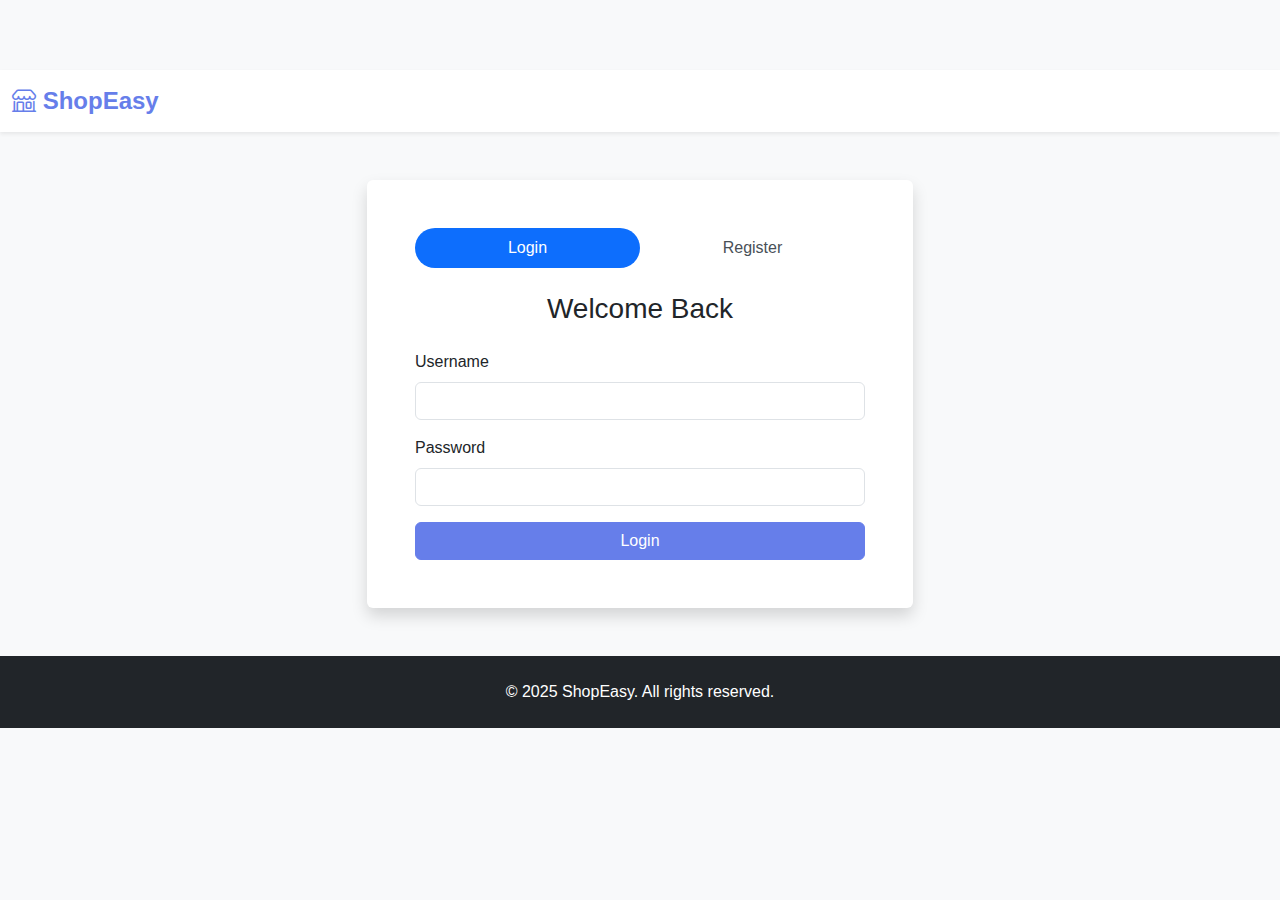
<file: cart.html>
<!DOCTYPE html>
<html lang="en">
<head>
    <meta charset="UTF-8">
    <meta name="viewport" content="width=device-width, initial-scale=1.0">
    <title>Shopping Cart - ShopEasy</title>
    <link href="https://cdn.jsdelivr.net/npm/bootstrap@5.3.0/dist/css/bootstrap.min.css" rel="stylesheet">
    <link rel="stylesheet" href="https://cdn.jsdelivr.net/npm/bootstrap-icons@1.11.0/font/bootstrap-icons.css">
    <link rel="stylesheet" href="style.css">
</head>
<body>
    <nav class="navbar navbar-expand-lg navbar-light bg-white shadow-sm fixed-top">
        <div class="container-fluid">
            <a class="navbar-brand fw-bold text-primary" href="index.html">
                <i class="bi bi-shop"></i> ShopEasy
            </a>
            <button class="navbar-toggler" type="button" data-bs-toggle="collapse" data-bs-target="#navbarNav">
                <span class="navbar-toggler-icon"></span>
            </button>
            <div class="collapse navbar-collapse" id="navbarNav">
                <ul class="navbar-nav ms-auto align-items-center">
                    <li class="nav-item me-3" id="usernameDisplay" style="display:none;">
                        <span class="navbar-text">
                            <i class="bi bi-person-circle"></i> <span id="displayUsername"></span>
                        </span>
                    </li>
                    <li class="nav-item me-3">
                        <a class="nav-link position-relative" href="orders.html">
                            <i class="bi bi-box-seam fs-5"></i> Orders
                            <span class="position-absolute top-0 start-100 translate-middle badge rounded-pill bg-danger" id="ordersCount">0</span>
                        </a>
                    </li>
                    <li class="nav-item me-3">
                        <a class="nav-link position-relative" href="cart.html">
                            <i class="bi bi-cart3 fs-5"></i> Cart
                            <span class="position-absolute top-0 start-100 translate-middle badge rounded-pill bg-danger" id="cartCount">0</span>
                        </a>
                    </li>
                    <li class="nav-item me-3">
                        <a class="nav-link position-relative" href="wishlist.html">
                            <i class="bi bi-heart fs-5"></i> Wishlist
                            <span class="position-absolute top-0 start-100 translate-middle badge rounded-pill bg-danger" id="wishlistCount">0</span>
                        </a>
                    </li>
                    <li class="nav-item" id="authButtons">
                        <a class="btn btn-outline-primary btn-sm" href="login.html">Login / Register</a>
                    </li>
                    <li class="nav-item" id="logoutButton" style="display:none;">
                        <button class="btn btn-outline-danger btn-sm" onclick="logout()">Logout</button>
                    </li>
                </ul>
            </div>
        </div>
    </nav>
    <div class="container my-5">
        <h2 class="mb-4">Shopping Cart</h2>

        <div id="emptyCart" class="text-center py-5" style="display:none;">
            <i class="bi bi-cart-x display-1 text-muted"></i>
            <p class="lead mt-3">Your cart is empty</p>
            <a href="index.html" class="btn btn-primary">Continue Shopping</a>
        </div>
        <div id="cartContent" class="row">
            <div class="col-lg-8">
                <div id="cartItems"></div>
            </div>
            <div class="col-lg-4">
                <div class="card sticky-top" style="top: 100px;">
                    <div class="card-body">
                        <h5 class="card-title">Order Summary</h5>
                        <hr>
                        <div class="d-flex justify-content-between mb-2">
                            <span>Subtotal:</span>
                            <span id="subtotal">₹0</span>
                        </div>
                        <div class="d-flex justify-content-between mb-2">
                            <span>Discount:</span>
                            <span class="text-success" id="discount">-₹0</span>
                        </div>
                        <div class="d-flex justify-content-between mb-2">
                            <span>Delivery:</span>
                            <span id="delivery">₹0</span>
                        </div>
                        <hr>
                        <div class="d-flex justify-content-between mb-3">
                            <strong>Total:</strong>
                            <strong id="total">₹0</strong>
                        </div>
                        <button class="btn btn-primary w-100" onclick="proceedToCheckout()">Proceed to Checkout</button>
                    </div>
                </div>
            </div>
        </div>
    </div>
    <footer class="bg-dark text-white py-4 mt-5">
        <div class="container text-center">
            <p class="mb-0">&copy; 2025 ShopEasy. All rights reserved.</p>
        </div>
    </footer>

    <script src="https://cdn.jsdelivr.net/npm/bootstrap@5.3.0/dist/js/bootstrap.bundle.min.js"></script>
    <script src="script.js"></script>
    <script>
        function displayCart() {
            const cart = getCart();
            const cartItemsDiv = document.getElementById('cartItems');
            const emptyCartDiv = document.getElementById('emptyCart');
            const cartContentDiv = document.getElementById('cartContent');

            if (cart.length === 0) {
                emptyCartDiv.style.display = 'block';
                cartContentDiv.style.display = 'none';
                return;
            }
            emptyCartDiv.style.display = 'none';
            cartContentDiv.style.display = 'flex';

            let subtotal = 0;
            let totalDiscount = 0;
            cartItemsDiv.innerHTML = cart.map(item => {
                const itemTotal = item.price * item.quantity;
                const discountAmount = (item.price * item.discount / 100) * item.quantity;
                subtotal += itemTotal;
                totalDiscount += discountAmount;
                return `
                    <div class="card mb-3">
                        <div class="card-body">
                            <div class="row align-items-center">
                                <div class="col-md-2">
                                    <img src="${item.image}" class="img-fluid rounded" alt="${item.title}">
                                </div>
                                <div class="col-md-4">
                                    <h6 class="mb-1">${item.title}</h6>
                                    <p class="text-muted small mb-0">${item.description}</p>
                                </div>
                                <div class="col-md-2">
                                    <p class="mb-0">₹${item.price}</p>
                                    ${item.discount > 0 ? `<span class="badge bg-success">${item.discount}% OFF</span>` : ''}
                                </div>
                                <div class="col-md-2">
                                    <div class="input-group input-group-sm">
                                        <button class="btn btn-outline-secondary" onclick="updateCartQuantity(${item.id}, ${item.quantity - 1})">-</button>
                                        <input type="text" class="form-control text-center" value="${item.quantity}" readonly>
                                        <button class="btn btn-outline-secondary" onclick="updateCartQuantity(${item.id}, ${item.quantity + 1})">+</button>
                                    </div>
                                </div>
                                <div class="col-md-2 text-end">
                                    <p class="mb-2 fw-bold">₹${(itemTotal - discountAmount).toFixed(2)}</p>
                                    <button class="btn btn-sm btn-danger" onclick="removeFromCart(${item.id})">
                                        <i class="bi bi-trash"></i>
                                    </button>
                                </div>
                            </div>
                        </div>
                    </div>
                `;
            }).join('');
            const delivery = subtotal > 500 ? 0 : 50;
            const total = subtotal - totalDiscount + delivery;
            document.getElementById('subtotal').textContent = `₹${subtotal.toFixed(2)}`;
            document.getElementById('discount').textContent = `-₹${totalDiscount.toFixed(2)}`;
            document.getElementById('delivery').textContent = delivery === 0 ? 'FREE' : `₹${delivery}`;
            document.getElementById('total').textContent = `₹${total.toFixed(2)}`;
        }
        function updateCartQuantity(productId, newQuantity) {
            if (newQuantity < 1) {
                removeFromCart(productId);
                return;
            }
            updateCart(productId, newQuantity);
            displayCart();
        }
        function proceedToCheckout() {
            if (!isLoggedIn()) {
                alert('Please login to proceed to checkout');
                window.location.href = 'login.html';
                return;
            }
            const cart = getCart();
            if (cart.length === 0) {
                alert('Your cart is empty');
                return;
            }
            window.location.href = 'payments.html';
        }
        document.addEventListener('DOMContentLoaded', function() {
            if (!isLoggedIn()) {
                alert('Please login to view your cart');
                window.location.href = 'login.html';
                return;
            }
            displayCart();
        });
    </script>
</body>
</html>
</file>
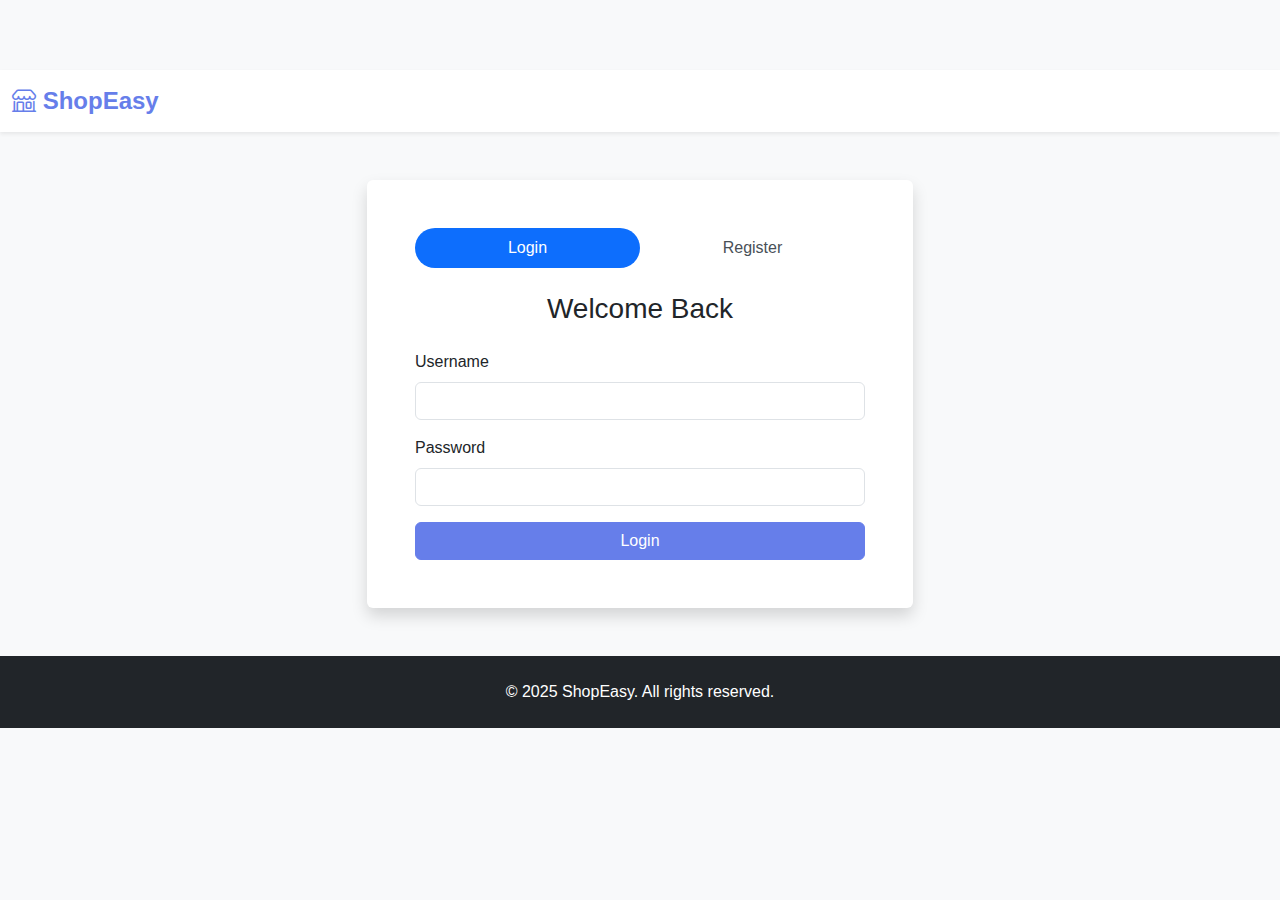
<file: login.html>
<!DOCTYPE html>
<html lang="en">
<head>
    <meta charset="UTF-8">
    <meta name="viewport" content="width=device-width, initial-scale=1.0">
    <title>Login / Register - ShopEasy</title>
    <link href="https://cdn.jsdelivr.net/npm/bootstrap@5.3.0/dist/css/bootstrap.min.css" rel="stylesheet">
    <link rel="stylesheet" href="https://cdn.jsdelivr.net/npm/bootstrap-icons@1.11.0/font/bootstrap-icons.css">
    <link rel="stylesheet" href="style.css">
</head>
<body>
    <nav class="navbar navbar-expand-lg navbar-light bg-white shadow-sm">
        <div class="container-fluid">
            <a class="navbar-brand fw-bold text-primary" href="index.html">
                <i class="bi bi-shop"></i> ShopEasy
            </a>
        </div>
    </nav>
    <div class="container my-5">
        <div class="row justify-content-center">
            <div class="col-md-6">
                <div class="card shadow">
                    <div class="card-body p-5">
                        <ul class="nav nav-pills nav-justified mb-4" id="authTabs">
                            <li class="nav-item">
                                <button class="nav-link active" id="loginTab" data-bs-toggle="pill" data-bs-target="#login">Login</button>
                            </li>
                            <li class="nav-item">
                                <button class="nav-link" id="registerTab" data-bs-toggle="pill" data-bs-target="#register">Register</button>
                            </li>
                        </ul>
                        <div class="tab-content">
                            <div class="tab-pane fade show active" id="login">
                                <h3 class="text-center mb-4">Welcome Back</h3>
                                <form id="loginForm">
                                    <div class="mb-3">
                                        <label class="form-label">Username</label>
                                        <input type="text" class="form-control" id="loginUsername" required>
                                    </div>
                                    <div class="mb-3">
                                        <label class="form-label">Password</label>
                                        <input type="password" class="form-control" id="loginPassword" required>
                                    </div>
                                    <button type="submit" class="btn btn-primary w-100">Login</button>
                                </form>
                            </div>
                            <div class="tab-pane fade" id="register">
                                <h3 class="text-center mb-4">Create Account</h3>
                                <form id="registerForm">
                                    <div class="mb-3">
                                        <label class="form-label">Username</label>
                                        <input type="text" class="form-control" id="registerUsername" required>
                                    </div>
                                    <div class="mb-3">
                                        <label class="form-label">Email</label>
                                        <input type="email" class="form-control" id="registerEmail" required>
                                    </div>
                                    <div class="mb-3">
                                        <label class="form-label">Password</label>
                                        <input type="password" class="form-control" id="registerPassword" required>
                                    </div>
                                    <div class="mb-3">
                                        <label class="form-label">Confirm Password</label>
                                        <input type="password" class="form-control" id="confirmPassword" required>
                                    </div>
                                    <button type="submit" class="btn btn-primary w-100">Register</button>
                                </form>
                            </div>
                        </div>
                    </div>
                </div>
            </div>
        </div>
    </div>
    <footer class="bg-dark text-white py-4 mt-5">
        <div class="container text-center">
            <p class="mb-0">&copy; 2025 ShopEasy. All rights reserved.</p>
        </div>
    </footer>
    <script src="https://cdn.jsdelivr.net/npm/bootstrap@5.3.0/dist/js/bootstrap.bundle.min.js"></script>
    <script src="script.js"></script>
    <script>
        document.getElementById('loginForm').addEventListener('submit', function(e) {
            e.preventDefault();

            const username = document.getElementById('loginUsername').value;
            const password = document.getElementById('loginPassword').value;

            if (login(username, password)) {
                alert('Login successful!');
                window.location.href = 'index.html';
            } else {
                alert('Invalid username or password');
            }
        });
        document.getElementById('registerForm').addEventListener('submit', function(e) {
            e.preventDefault();

            const username = document.getElementById('registerUsername').value;
            const email = document.getElementById('registerEmail').value;
            const password = document.getElementById('registerPassword').value;
            const confirmPassword = document.getElementById('confirmPassword').value;
            if (password !== confirmPassword) {
                alert('Passwords do not match');
                return;
            }
            if (password.length < 6) {
                alert('Password must be at least 6 characters long');
                return;
            }
            if (register(username, email, password)) {
                alert('Registration successful! Please login.');
                document.getElementById('loginTab').click();
                document.getElementById('registerForm').reset();
            } else {
                alert('Username already exists');
            }
        });
        document.addEventListener('DOMContentLoaded', function() {
            if (isLoggedIn()) {
                window.location.href = 'index.html';
            }
        });
    </script>
</body>
</html>
</file>
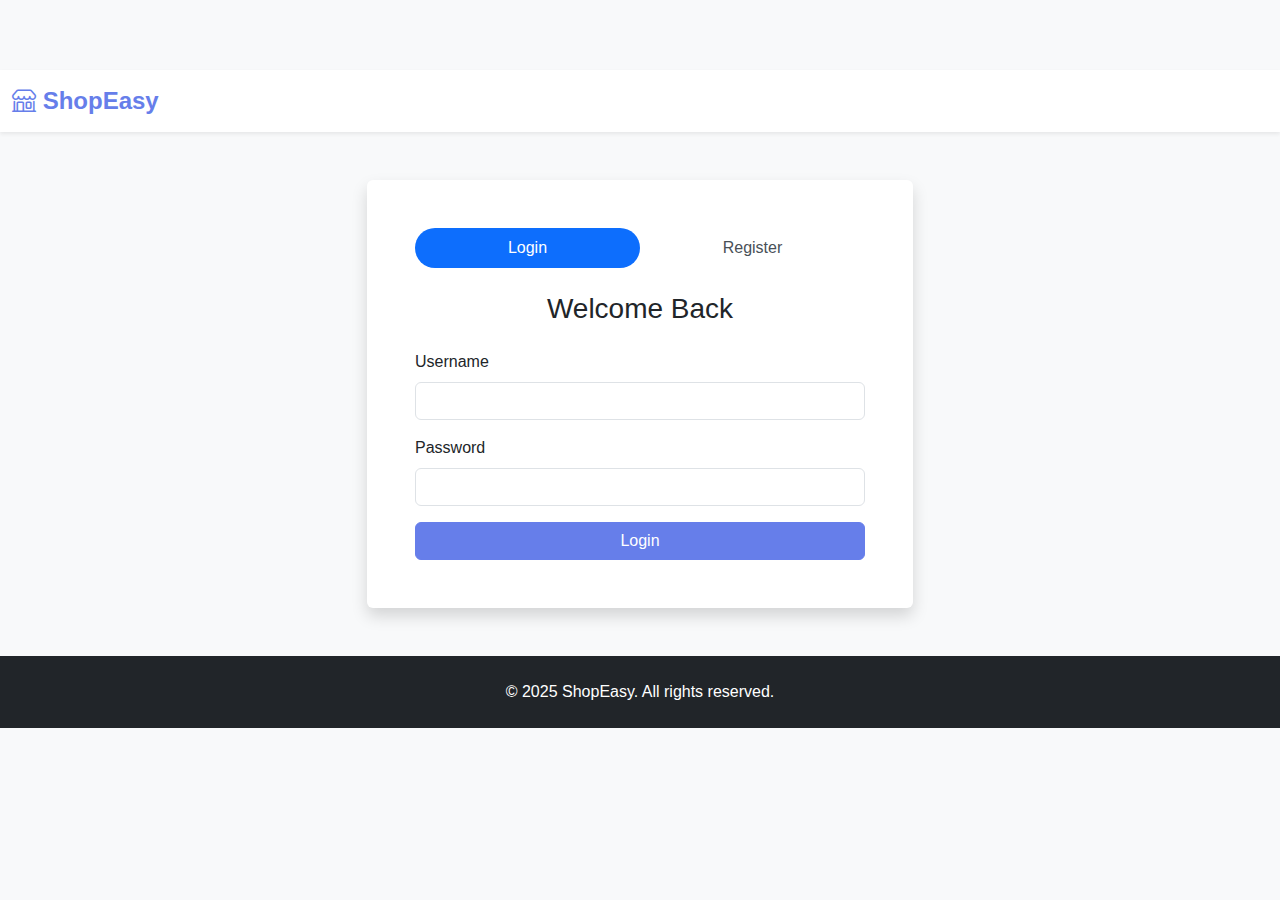
<file: orders.html>
<!DOCTYPE html>
<html lang="en">
<head>
    <meta charset="UTF-8">
    <meta name="viewport" content="width=device-width, initial-scale=1.0">
    <title>My Orders - ShopEasy</title>
    <link href="https://cdn.jsdelivr.net/npm/bootstrap@5.3.0/dist/css/bootstrap.min.css" rel="stylesheet">
    <link rel="stylesheet" href="https://cdn.jsdelivr.net/npm/bootstrap-icons@1.11.0/font/bootstrap-icons.css">
    <link rel="stylesheet" href="style.css">
</head>
<body>
    <nav class="navbar navbar-expand-lg navbar-light bg-white shadow-sm fixed-top">
        <div class="container-fluid">
            <a class="navbar-brand fw-bold text-primary" href="index.html">
                <i class="bi bi-shop"></i> ShopEasy
            </a>
            <button class="navbar-toggler" type="button" data-bs-toggle="collapse" data-bs-target="#navbarNav">
                <span class="navbar-toggler-icon"></span>
            </button>
            <div class="collapse navbar-collapse" id="navbarNav">
                <ul class="navbar-nav ms-auto align-items-center">
                    <li class="nav-item me-3" id="usernameDisplay" style="display:none;">
                        <span class="navbar-text">
                            <i class="bi bi-person-circle"></i> <span id="displayUsername"></span>
                        </span>
                    </li>
                    <li class="nav-item me-3">
                        <a class="nav-link position-relative" href="orders.html">
                            <i class="bi bi-box-seam fs-5"></i> Orders
                            <span class="position-absolute top-0 start-100 translate-middle badge rounded-pill bg-danger" id="ordersCount">0</span>
                        </a>
                    </li>
                    <li class="nav-item me-3">
                        <a class="nav-link position-relative" href="cart.html">
                            <i class="bi bi-cart3 fs-5"></i> Cart
                            <span class="position-absolute top-0 start-100 translate-middle badge rounded-pill bg-danger" id="cartCount">0</span>
                        </a>
                    </li>
                    <li class="nav-item me-3">
                        <a class="nav-link position-relative" href="wishlist.html">
                            <i class="bi bi-heart fs-5"></i> Wishlist
                            <span class="position-absolute top-0 start-100 translate-middle badge rounded-pill bg-danger" id="wishlistCount">0</span>
                        </a>
                    </li>
                    <li class="nav-item" id="authButtons">
                        <a class="btn btn-outline-primary btn-sm" href="login.html">Login / Register</a>
                    </li>
                    <li class="nav-item" id="logoutButton" style="display:none;">
                        <button class="btn btn-outline-danger btn-sm" onclick="logout()">Logout</button>
                    </li>
                </ul>
            </div>
        </div>
    </nav>
    <div class="container my-5">
        <h2 class="mb-4">My Orders</h2>
        <div id="emptyOrders" class="text-center py-5" style="display:none;">
            <i class="bi bi-box-seam display-1 text-muted"></i>
            <p class="lead mt-3">No orders yet</p>
            <a href="index.html" class="btn btn-primary">Start Shopping</a>
        </div>
        <div id="ordersContainer"></div>
    </div>
    <div class="modal fade" id="trackingModal" tabindex="-1">
        <div class="modal-dialog modal-lg">
            <div class="modal-content">
                <div class="modal-header">
                    <h5 class="modal-title">Order Tracking</h5>
                    <button type="button" class="btn-close" data-bs-dismiss="modal"></button>
                </div>
                <div class="modal-body">
                    <div id="trackingDetails"></div>
                </div>
            </div>
        </div>
    </div>
    <footer class="bg-dark text-white py-4 mt-5">
        <div class="container text-center">
            <p class="mb-0">&copy; 2025 ShopEasy. All rights reserved.</p>
        </div>
    </footer>
    <script src="https://cdn.jsdelivr.net/npm/bootstrap@5.3.0/dist/js/bootstrap.bundle.min.js"></script>
    <script src="script.js"></script>
    <script>
        function displayOrders() {
            const orders = getOrders();
            const ordersContainer = document.getElementById('ordersContainer');
            const emptyOrdersDiv = document.getElementById('emptyOrders');
            if (orders.length === 0) {
                emptyOrdersDiv.style.display = 'block';
                ordersContainer.style.display = 'none';
                return;
            }
            emptyOrdersDiv.style.display = 'none';
            ordersContainer.style.display = 'block';
            ordersContainer.innerHTML = orders.map(order => `
                <div class="card mb-4">
                    <div class="card-header bg-light">
                        <div class="row align-items-center">
                            <div class="col-md-3">
                                <small class="text-muted">Order ID</small>
                                <p class="mb-0 fw-bold">${order.orderId}</p>
                            </div>
                            <div class="col-md-3">
                                <small class="text-muted">Order Date</small>
                                <p class="mb-0">${new Date(order.orderDate).toLocaleDateString()}</p>
                            </div>
                            <div class="col-md-3">
                                <small class="text-muted">Total Amount</small>
                                <p class="mb-0 fw-bold">₹${order.total.toFixed(2)}</p>
                            </div>
                            <div class="col-md-3">
                                <span class="badge ${getStatusBadgeClass(order.status)}">${order.status}</span>
                            </div>
                        </div>
                    </div>
                    <div class="card-body">
                        ${order.items.map(item => `
                            <div class="row mb-3 align-items-center">
                                <div class="col-md-2">
                                    <img src="${item.image}" class="img-fluid rounded" alt="${item.title}">
                                </div>
                                <div class="col-md-6">
                                    <h6 class="mb-1">${item.title}</h6>
                                    <p class="text-muted small mb-0">Qty: ${item.quantity}</p>
                                </div>
                                <div class="col-md-2">
                                    <p class="mb-0">₹${item.price}</p>
                                </div>
                                <div class="col-md-2">
                                    <button class="btn btn-sm btn-outline-primary" onclick="viewReviews(${item.id})">
                                        <i class="bi bi-star"></i> Review
                                    </button>
                                </div>
                            </div>
                        `).join('')}
                        <hr>
                        <div class="row">
                            <div class="col-md-6">
                                <h6>Delivery Address</h6>
                                <p class="mb-0">${order.address.name}</p>
                                <p class="mb-0">${order.address.street}</p>
                                <p class="mb-0">${order.address.city}, ${order.address.state} ${order.address.pincode}</p>
                                <p class="mb-0">Phone: ${order.address.phone}</p>
                            </div>
                            <div class="col-md-6 text-end">
                                <p class="mb-1"><strong>Expected Delivery:</strong> ${new Date(order.expectedDelivery).toLocaleDateString()}</p>
                                <button class="btn btn-primary btn-sm" onclick="trackOrder('${order.orderId}')">
                                    <i class="bi bi-truck"></i> Track Order
                                </button>
                            </div>
                        </div>
                    </div>
                </div>
            `).join('');
        }
        function getStatusBadgeClass(status) {
            switch(status) {
                case 'Delivered': return 'bg-success';
                case 'Shipped': return 'bg-info';
                case 'Processing': return 'bg-warning';
                default: return 'bg-secondary';
            }
        }
        function trackOrder(orderId) {
            const orders = getOrders();
            const order = orders.find(o => o.orderId === orderId);
            if (!order) return;
            const trackingSteps = [
                { status: 'Order Placed', date: order.orderDate, completed: true },
                { status: 'Order Confirmed', date: new Date(new Date(order.orderDate).getTime() + 3600000).toISOString(), completed: order.status !== 'Processing' },
                { status: 'Shipped', date: new Date(new Date(order.orderDate).getTime() + 86400000).toISOString(), completed: order.status === 'Shipped' || order.status === 'Delivered' },
                { status: 'Out for Delivery', date: new Date(new Date(order.orderDate).getTime() + 172800000).toISOString(), completed: order.status === 'Delivered' },
                { status: 'Delivered', date: order.expectedDelivery, completed: order.status === 'Delivered' }
            ];
            const trackingHTML = `
                <div class="order-tracking">
                    ${trackingSteps.map((step, index) => `
                        <div class="tracking-step ${step.completed ? 'completed' : ''}">
                            <div class="tracking-icon">
                                <i class="bi ${step.completed ? 'bi-check-circle-fill' : 'bi-circle'}"></i>
                            </div>
                            <div class="tracking-content">
                                <h6>${step.status}</h6>
                                <p class="text-muted small">${new Date(step.date).toLocaleString()}</p>
                            </div>
                        </div>
                        ${index < trackingSteps.length - 1 ? '<div class="tracking-line"></div>' : ''}
                    `).join('')}
                </div>
            `;

            document.getElementById('trackingDetails').innerHTML = trackingHTML;
            const modal = new bootstrap.Modal(document.getElementById('trackingModal'));
            modal.show();
        }
        function viewReviews(productId) {
            window.location.href = `review_rating.html?productId=${productId}`;
        }
        document.addEventListener('DOMContentLoaded', function() {
            if (!isLoggedIn()) {
                alert('Please login to view your orders');
                window.location.href = 'login.html';
                return;
            }
            displayOrders();
        });
    </script>
</body>
</html>
</file>
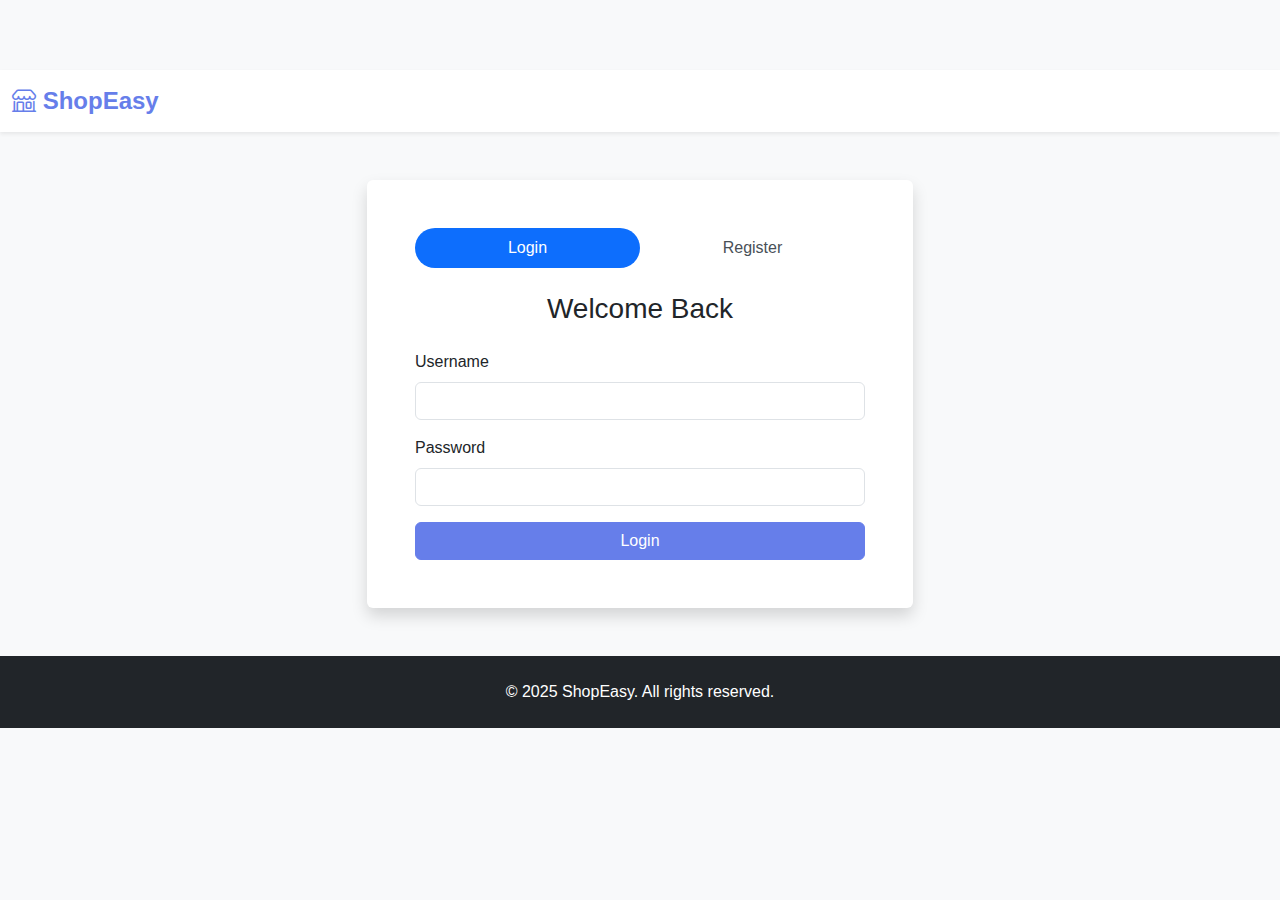
<file: payments.html>
<!DOCTYPE html>
<html lang="en">
<head>
    <meta charset="UTF-8">
    <meta name="viewport" content="width=device-width, initial-scale=1.0">
    <title>Checkout - ShopEasy</title>
    <link href="https://cdn.jsdelivr.net/npm/bootstrap@5.3.0/dist/css/bootstrap.min.css" rel="stylesheet">
    <link rel="stylesheet" href="https://cdn.jsdelivr.net/npm/bootstrap-icons@1.11.0/font/bootstrap-icons.css">
    <link rel="stylesheet" href="style.css">
</head>
<body>
    <nav class="navbar navbar-expand-lg navbar-light bg-white shadow-sm fixed-top">
        <div class="container-fluid">
            <a class="navbar-brand fw-bold text-primary" href="index.html">
                <i class="bi bi-shop"></i> ShopEasy
            </a>
            <button class="navbar-toggler" type="button" data-bs-toggle="collapse" data-bs-target="#navbarNav">
                <span class="navbar-toggler-icon"></span>
            </button>
            <div class="collapse navbar-collapse" id="navbarNav">
                <ul class="navbar-nav ms-auto align-items-center">
                    <li class="nav-item me-3" id="usernameDisplay" style="display:none;">
                        <span class="navbar-text">
                            <i class="bi bi-person-circle"></i> <span id="displayUsername"></span>
                        </span>
                    </li>
                </ul>
            </div>
        </div>
    </nav>
    <div class="container my-5">
        <h2 class="mb-4">Checkout</h2>

        <div class="row">
            <div class="col-lg-8">
                <div class="card mb-4">
                    <div class="card-header bg-light d-flex justify-content-between align-items-center">
                        <h5 class="mb-0">Delivery Address</h5>
                        <button class="btn btn-sm btn-primary" onclick="showAddressForm()">
                            <i class="bi bi-plus-circle"></i> Add New Address
                        </button>
                    </div>
                    <div class="card-body">
                        <div id="addressesList"></div>

                        <div id="addressForm" style="display:none;" class="border-top pt-3 mt-3">
                            <h6>Add/Edit Address</h6>
                            <form id="newAddressForm">
                                <input type="hidden" id="addressId">
                                <div class="row">
                                    <div class="col-md-6 mb-3">
                                        <label class="form-label">Full Name</label>
                                        <input type="text" class="form-control" id="addressName" required>
                                    </div>
                                    <div class="col-md-6 mb-3">
                                        <label class="form-label">Phone Number</label>
                                        <input type="tel" class="form-control" id="addressPhone" required>
                                    </div>
                                    <div class="col-12 mb-3">
                                        <label class="form-label">Street Address</label>
                                        <input type="text" class="form-control" id="addressStreet" required>
                                    </div>
                                    <div class="col-md-4 mb-3">
                                        <label class="form-label">City</label>
                                        <input type="text" class="form-control" id="addressCity" required>
                                    </div>
                                    <div class="col-md-4 mb-3">
                                        <label class="form-label">State</label>
                                        <input type="text" class="form-control" id="addressState" required>
                                    </div>
                                    <div class="col-md-4 mb-3">
                                        <label class="form-label">Pincode</label>
                                        <input type="text" class="form-control" id="addressPincode" required>
                                    </div>
                                </div>
                                <button type="submit" class="btn btn-primary">Save Address</button>
                                <button type="button" class="btn btn-secondary" onclick="hideAddressForm()">Cancel</button>
                            </form>
                        </div>
                    </div>
                </div>
                <div class="card">
                    <div class="card-header bg-light">
                        <h5 class="mb-0">Payment Method</h5>
                    </div>
                    <div class="card-body">
                        <div class="form-check mb-3">
                            <input class="form-check-input" type="radio" name="paymentMethod" id="cardPayment" value="card" checked>
                            <label class="form-check-label" for="cardPayment">
                                <i class="bi bi-credit-card"></i> Credit/Debit Card
                            </label>
                        </div>
                        <div id="cardDetails" class="ms-4 mb-3">
                            <div class="row">
                                <div class="col-md-12 mb-3">
                                    <label class="form-label">Card Number</label>
                                    <input type="text" class="form-control" id="cardNumber" placeholder="1234 5678 9012 3456" maxlength="19">
                                </div>
                                <div class="col-md-6 mb-3">
                                    <label class="form-label">Expiry Date</label>
                                    <input type="text" class="form-control" id="expiryDate" placeholder="MM/YY" maxlength="5">
                                </div>
                                <div class="col-md-6 mb-3">
                                    <label class="form-label">CVV</label>
                                    <input type="text" class="form-control" id="cvv" placeholder="123" maxlength="3">
                                </div>
                                <div class="col-md-12 mb-3">
                                    <label class="form-label">Cardholder Name</label>
                                    <input type="text" class="form-control" id="cardholderName">
                                </div>
                            </div>
                        </div>
                        <div class="form-check mb-3">
                            <input class="form-check-input" type="radio" name="paymentMethod" id="paypalPayment" value="paypal">
                            <label class="form-check-label" for="paypalPayment">
                                <i class="bi bi-paypal"></i> PayPal
                            </label>
                        </div>
                        <div id="paypalDetails" style="display:none;" class="ms-4 mb-3">
                            <div class="alert alert-info">
                                <i class="bi bi-info-circle"></i> You will be redirected to PayPal to complete your payment.
                            </div>
                        </div>
                    </div>
                </div>
            </div>
            <div class="col-lg-4">
                <div class="card sticky-top" style="top: 100px;">
                    <div class="card-body">
                        <h5 class="card-title">Order Summary</h5>
                        <hr>
                        <div id="orderItems" class="mb-3"></div>
                        <hr>
                        <div class="d-flex justify-content-between mb-2">
                            <span>Subtotal:</span>
                            <span id="summarySubtotal">₹0</span>
                        </div>
                        <div class="d-flex justify-content-between mb-2">
                            <span>Discount:</span>
                            <span class="text-success" id="summaryDiscount">-₹0</span>
                        </div>
                        <div class="d-flex justify-content-between mb-2">
                            <span>Delivery:</span>
                            <span id="summaryDelivery">₹0</span>
                        </div>
                        <hr>
                        <div class="d-flex justify-content-between mb-3">
                            <strong>Total:</strong>
                            <strong id="summaryTotal">₹0</strong>
                        </div>
                        <div class="alert alert-success small">
                            <i class="bi bi-truck"></i> Expected Delivery: <strong id="expectedDeliveryDate"></strong>
                        </div>
                        <button class="btn btn-primary w-100" onclick="placeOrder()">Place Order</button>
                    </div>
                </div>
            </div>
        </div>
    </div>
    <div class="modal fade" id="successModal" tabindex="-1">
        <div class="modal-dialog modal-dialog-centered">
            <div class="modal-content">
                <div class="modal-body text-center py-5">
                    <i class="bi bi-check-circle-fill text-success" style="font-size: 4rem;"></i>
                    <h4 class="mt-3">Order Placed Successfully!</h4>
                    <p class="text-muted">Your Order ID: <strong id="displayOrderId"></strong></p>
                    <p class="text-muted">Expected Delivery: <strong id="displayDeliveryDate"></strong></p>
                    <button class="btn btn-primary" onclick="goToOrders()">View Orders</button>
                    <button class="btn btn-outline-primary" onclick="goToHome()">Continue Shopping</button>
                </div>
            </div>
        </div>
    </div>
    <footer class="bg-dark text-white py-4 mt-5">
        <div class="container text-center">
            <p class="mb-0">&copy; 2025 ShopEasy. All rights reserved.</p>
        </div>
    </footer>
    <script src="https://cdn.jsdelivr.net/npm/bootstrap@5.3.0/dist/js/bootstrap.bundle.min.js"></script>
    <script src="script.js"></script>
    <script>
        let selectedAddressId = null;
        function displayAddresses() {
            const addresses = getAddresses();
            const addressesList = document.getElementById('addressesList');

            if (addresses.length === 0) {
                addressesList.innerHTML = '<p class="text-muted">No saved addresses. Please add a new address.</p>';
                return;
            }
            addressesList.innerHTML = addresses.map(addr => `
                <div class="form-check border rounded p-3 mb-2">
                    <input class="form-check-input" type="radio" name="selectedAddress" id="addr${addr.id}" value="${addr.id}" ${selectedAddressId === addr.id ? 'checked' : ''} onchange="selectAddress(${addr.id})">
                    <label class="form-check-label w-100" for="addr${addr.id}">
                        <strong>${addr.name}</strong> - ${addr.phone}<br>
                        ${addr.street}, ${addr.city}, ${addr.state} ${addr.pincode}
                        <div class="mt-2">
                            <button class="btn btn-sm btn-outline-primary" onclick="editAddress(${addr.id})">Edit</button>
                            <button class="btn btn-sm btn-outline-danger" onclick="deleteAddress(${addr.id})">Delete</button>
                        </div>
                    </label>
                </div>
            `).join('');

            if (!selectedAddressId && addresses.length > 0) {
                selectedAddressId = addresses[0].id;
            }
        }
        function selectAddress(addressId) {
            selectedAddressId = addressId;
        }
        function showAddressForm() {
            document.getElementById('addressForm').style.display = 'block';
            document.getElementById('newAddressForm').reset();
            document.getElementById('addressId').value = '';
        }
        function hideAddressForm() {
            document.getElementById('addressForm').style.display = 'none';
            document.getElementById('newAddressForm').reset();
        }
        function editAddress(addressId) {
            const addresses = getAddresses();
            const address = addresses.find(a => a.id === addressId);
            if (!address) return;
            document.getElementById('addressId').value = address.id;
            document.getElementById('addressName').value = address.name;
            document.getElementById('addressPhone').value = address.phone;
            document.getElementById('addressStreet').value = address.street;
            document.getElementById('addressCity').value = address.city;
            document.getElementById('addressState').value = address.state;
            document.getElementById('addressPincode').value = address.pincode;
            showAddressForm();
        }
        function deleteAddress(addressId) {
            if (confirm('Are you sure you want to delete this address?')) {
                removeAddress(addressId);
                displayAddresses();
            }
        }
        document.getElementById('newAddressForm').addEventListener('submit', function(e) {
            e.preventDefault();
            const addressData = {
                id: document.getElementById('addressId').value || Date.now(),
                name: document.getElementById('addressName').value,
                phone: document.getElementById('addressPhone').value,
                street: document.getElementById('addressStreet').value,
                city: document.getElementById('addressCity').value,
                state: document.getElementById('addressState').value,
                pincode: document.getElementById('addressPincode').value
            };
            saveAddress(addressData);
            hideAddressForm();
            displayAddresses();
        });
        function displayOrderSummary() {
            const cart = getCart();
            const orderItems = document.getElementById('orderItems');
            let subtotal = 0;
            let totalDiscount = 0;
            orderItems.innerHTML = cart.map(item => {
                const itemTotal = item.price * item.quantity;
                const discountAmount = (item.price * item.discount / 100) * item.quantity;
                subtotal += itemTotal;
                totalDiscount += discountAmount;
                return `
                    <div class="d-flex justify-content-between mb-2 small">
                        <span>${item.title} x ${item.quantity}</span>
                        <span>₹${(itemTotal - discountAmount).toFixed(2)}</span>
                    </div>
                `;
            }).join('');
            const delivery = subtotal > 500 ? 0 : 50;
            const total = subtotal - totalDiscount + delivery;
            document.getElementById('summarySubtotal').textContent = `₹${subtotal.toFixed(2)}`;
            document.getElementById('summaryDiscount').textContent = `-₹${totalDiscount.toFixed(2)}`;
            document.getElementById('summaryDelivery').textContent = delivery === 0 ? 'FREE' : `₹${delivery}`;
            document.getElementById('summaryTotal').textContent = `₹${total.toFixed(2)}`;
            const expectedDate = new Date();
            expectedDate.setDate(expectedDate.getDate() + 3);
            document.getElementById('expectedDeliveryDate').textContent = expectedDate.toLocaleDateString();
        }
        document.querySelectorAll('input[name="paymentMethod"]').forEach(radio => {
            radio.addEventListener('change', function() {
                document.getElementById('cardDetails').style.display = this.value === 'card' ? 'block' : 'none';
                document.getElementById('paypalDetails').style.display = this.value === 'paypal' ? 'block' : 'none';
            });
        });
        function placeOrder() {
            if (!selectedAddressId) {
                alert('Please select a delivery address');
                return;
            }
            const paymentMethod = document.querySelector('input[name="paymentMethod"]:checked').value;
            if (paymentMethod === 'card') {
                const cardNumber = document.getElementById('cardNumber').value;
                const expiryDate = document.getElementById('expiryDate').value;
                const cvv = document.getElementById('cvv').value;
                const cardholderName = document.getElementById('cardholderName').value;
                if (!cardNumber || !expiryDate || !cvv || !cardholderName) {
                    alert('Please fill in all card details');
                    return;
                }
            }
            const cart = getCart();
            if (cart.length === 0) {
                alert('Your cart is empty');
                return;
            }
            const addresses = getAddresses();
            const selectedAddress = addresses.find(a => a.id == selectedAddressId);
            let subtotal = 0;
            let totalDiscount = 0;
            cart.forEach(item => {
                const itemTotal = item.price * item.quantity;
                const discountAmount = (item.price * item.discount / 100) * item.quantity;
                subtotal += itemTotal;
                totalDiscount += discountAmount;
            });
            const delivery = subtotal > 500 ? 0 : 50;
            const total = subtotal - totalDiscount + delivery;
            const expectedDate = new Date();
            expectedDate.setDate(expectedDate.getDate() + 3);
            const order = {
                orderId: 'ORD' + Date.now(),
                orderDate: new Date().toISOString(),
                items: cart,
                address: selectedAddress,
                paymentMethod: paymentMethod,
                subtotal: subtotal,
                discount: totalDiscount,
                delivery: delivery,
                total: total,
                status: 'Processing',
                expectedDelivery: expectedDate.toISOString()
            };
            saveOrder(order);
            clearCart();
            document.getElementById('displayOrderId').textContent = order.orderId;
            document.getElementById('displayDeliveryDate').textContent = expectedDate.toLocaleDateString();
            const modal = new bootstrap.Modal(document.getElementById('successModal'));
            modal.show();
        }
        function goToOrders() {
            window.location.href = 'orders.html';
        }
        function goToHome() {
            window.location.href = 'index.html';
        }
        document.addEventListener('DOMContentLoaded', function() {
            if (!isLoggedIn()) {
                alert('Please login to checkout');
                window.location.href = 'login.html';
                return;
            }
            const cart = getCart();
            if (cart.length === 0) {
                alert('Your cart is empty');
                window.location.href = 'cart.html';
                return;
            }
            displayAddresses();
            displayOrderSummary();
        });
    </script>
</body>
</html>
</file>
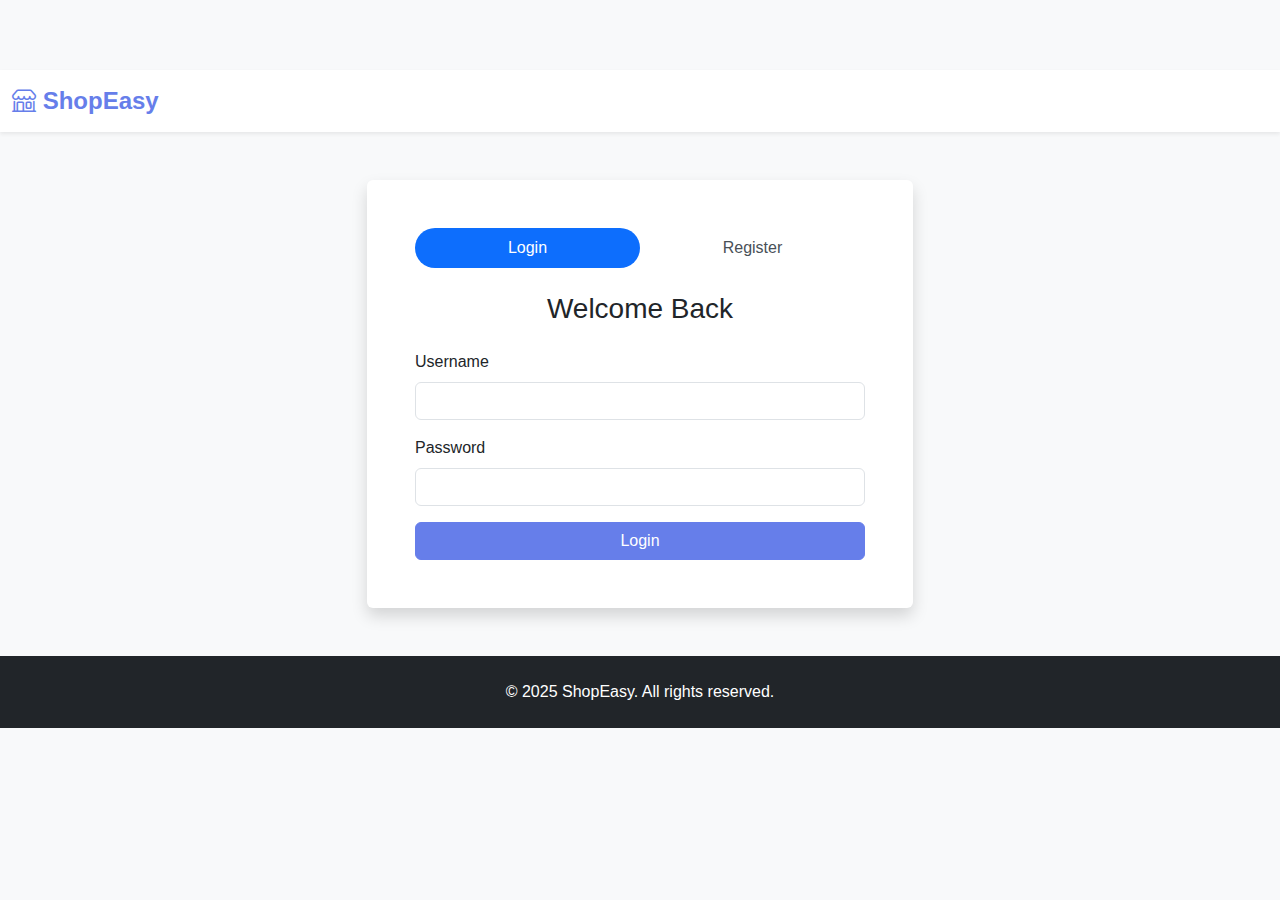
<file: wishlist.html>
<!DOCTYPE html>
<html lang="en">
<head>
    <meta charset="UTF-8">
    <meta name="viewport" content="width=device-width, initial-scale=1.0">
    <title>Wishlist - ShopEasy</title>
    <link href="https://cdn.jsdelivr.net/npm/bootstrap@5.3.0/dist/css/bootstrap.min.css" rel="stylesheet">
    <link rel="stylesheet" href="https://cdn.jsdelivr.net/npm/bootstrap-icons@1.11.0/font/bootstrap-icons.css">
    <link rel="stylesheet" href="style.css">
</head>
<body>
    <nav class="navbar navbar-expand-lg navbar-light bg-white shadow-sm fixed-top">
        <div class="container-fluid">
            <a class="navbar-brand fw-bold text-primary" href="index.html">
                <i class="bi bi-shop"></i> ShopEasy
            </a>
            <button class="navbar-toggler" type="button" data-bs-toggle="collapse" data-bs-target="#navbarNav">
                <span class="navbar-toggler-icon"></span>
            </button>
            <div class="collapse navbar-collapse" id="navbarNav">
                <ul class="navbar-nav ms-auto align-items-center">
                    <li class="nav-item me-3" id="usernameDisplay" style="display:none;">
                        <span class="navbar-text">
                            <i class="bi bi-person-circle"></i> <span id="displayUsername"></span>
                        </span>
                    </li>
                    <li class="nav-item me-3">
                        <a class="nav-link position-relative" href="orders.html">
                            <i class="bi bi-box-seam fs-5"></i> Orders
                            <span class="position-absolute top-0 start-100 translate-middle badge rounded-pill bg-danger" id="ordersCount">0</span>
                        </a>
                    </li>
                    <li class="nav-item me-3">
                        <a class="nav-link position-relative" href="cart.html">
                            <i class="bi bi-cart3 fs-5"></i> Cart
                            <span class="position-absolute top-0 start-100 translate-middle badge rounded-pill bg-danger" id="cartCount">0</span>
                        </a>
                    </li>
                    <li class="nav-item me-3">
                        <a class="nav-link position-relative" href="wishlist.html">
                            <i class="bi bi-heart fs-5"></i> Wishlist
                            <span class="position-absolute top-0 start-100 translate-middle badge rounded-pill bg-danger" id="wishlistCount">0</span>
                        </a>
                    </li>
                    <li class="nav-item" id="authButtons">
                        <a class="btn btn-outline-primary btn-sm" href="login.html">Login / Register</a>
                    </li>
                    <li class="nav-item" id="logoutButton" style="display:none;">
                        <button class="btn btn-outline-danger btn-sm" onclick="logout()">Logout</button>
                    </li>
                </ul>
            </div>
        </div>
    </nav>
    <div class="container my-5">
        <h2 class="mb-4">My Wishlist</h2>

        <div id="emptyWishlist" class="text-center py-5" style="display:none;">
            <i class="bi bi-heart display-1 text-muted"></i>
            <p class="lead mt-3">Your wishlist is empty</p>
            <a href="index.html" class="btn btn-primary">Continue Shopping</a>
        </div>
        <div id="wishlistItems" class="row g-4"></div>
    </div>
    <footer class="bg-dark text-white py-4 mt-5">
        <div class="container text-center">
            <p class="mb-0">&copy; 2025 ShopEasy. All rights reserved.</p>
        </div>
    </footer>
    <script src="https://cdn.jsdelivr.net/npm/bootstrap@5.3.0/dist/js/bootstrap.bundle.min.js"></script>
    <script src="script.js"></script>
    <script>
        function displayWishlist() {
            const wishlist = getWishlist();
            const wishlistItemsDiv = document.getElementById('wishlistItems');
            const emptyWishlistDiv = document.getElementById('emptyWishlist');
            if (wishlist.length === 0) {
                emptyWishlistDiv.style.display = 'block';
                wishlistItemsDiv.style.display = 'none';
                return;
            }
            emptyWishlistDiv.style.display = 'none';
            wishlistItemsDiv.style.display = 'flex';
            wishlistItemsDiv.innerHTML = wishlist.map(item => `
                <div class="col-md-3">
                    <div class="card h-100">
                        <img src="${item.image}" class="card-img-top" alt="${item.title}">
                        <div class="card-body d-flex flex-column">
                            <h6 class="card-title">${item.title}</h6>
                            <p class="card-text small text-muted">${item.description}</p>
                            <div class="mb-2">
                                <span class="text-warning">
                                    ${'★'.repeat(Math.floor(item.rating))}${'☆'.repeat(5 - Math.floor(item.rating))}
                                </span>
                                <small class="text-muted">(${item.reviews})</small>
                            </div>
                            <div class="mb-2">
                                <span class="fw-bold fs-5">₹${item.price}</span>
                                ${item.discount > 0 ? `<span class="badge bg-success ms-2">${item.discount}% OFF</span>` : ''}
                            </div>
                            <div class="mt-auto">
                                <button class="btn btn-primary btn-sm w-100 mb-2" onclick="moveToCart(${item.id})">
                                    <i class="bi bi-cart-plus"></i> Move to Cart
                                </button>
                                <button class="btn btn-outline-danger btn-sm w-100" onclick="removeFromWishlist(${item.id})">
                                    <i class="bi bi-trash"></i> Remove
                                </button>
                            </div>
                        </div>
                    </div>
                </div>
            `).join('');
        }
        function moveToCart(productId) {
            const wishlist = getWishlist();
            const product = wishlist.find(p => p.id === productId);
            if (product) {
                addToCart(product);
                removeFromWishlist(productId);
                displayWishlist();
                alert('Product moved to cart successfully!');
            }
        }
        document.addEventListener('DOMContentLoaded', function() {
            if (!isLoggedIn()) {
                alert('Please login to view your wishlist');
                window.location.href = 'login.html';
                return;
            }
            displayWishlist();
        });
    </script>
</body>
</html>
</file>
<file: style.css>
* {
    margin: 0;
    padding: 0;
    box-sizing: border-box;
}
body {
    font-family: 'Segoe UI', Tahoma, Geneva, Verdana, sans-serif;
    background-color: #f8f9fa;
    padding-top: 70px;
}
.hero-section {
    background: linear-gradient(135deg, #667eea 0%, #764ba2 100%);
    padding: 100px 0;
    margin-bottom: 50px;
}
.category-card {
    position: relative;
    overflow: hidden;
    border-radius: 10px;
    height: 300px;
    cursor: pointer;
    transition: transform 0.3s ease;
}
.category-card:hover {
    transform: translateY(-5px);
}
.category-card img {
    width: 100%;
    height: 100%;
    object-fit: cover;
    transition: transform 0.3s ease;
}
.category-card:hover img {
    transform: scale(1.1);
}
.category-overlay {
    position: absolute;
    top: 0;
    left: 0;
    width: 100%;
    height: 100%;
    background: rgba(0, 0, 0, 0.5);
    display: flex;
    flex-direction: column;
    justify-content: center;
    align-items: center;
    color: white;
    transition: background 0.3s ease;
}
.category-card:hover .category-overlay {
    background: rgba(0, 0, 0, 0.7);
}
.category-overlay h3 {
    font-size: 2rem;
    font-weight: bold;
    margin-bottom: 10px;
}
.category-overlay p {
    font-size: 1.1rem;
    margin-bottom: 20px;
}
.product-card {
    transition: transform 0.3s ease, box-shadow 0.3s ease;
    height: 100%;
}
.product-card:hover {
    transform: translateY(-5px);
    box-shadow: 0 10px 20px rgba(0, 0, 0, 0.1);
}
.product-card .card-img-top {
    height: 250px;
    object-fit: cover;
}
.product-card .card-body {
    display: flex;
    flex-direction: column;
}
.product-card .card-title {
    font-size: 1rem;
    font-weight: 600;
    min-height: 48px;
}
.product-card .card-text {
    font-size: 0.875rem;
    min-height: 60px;
    overflow: hidden;
    text-overflow: ellipsis;
    display: -webkit-box;
    /* -webkit-line-clamp: 3; */
    -webkit-box-orient: vertical;
}
.discount-badge {
    position: absolute;
    top: 10px;
    right: 10px;
    background: #ff4444;
    color: white;
    padding: 5px 10px;
    border-radius: 5px;
    font-weight: bold;
    z-index: 1;
}
.btn-wishlist {
    position: absolute;
    top: 10px;
    left: 10px;
    background: white;
    border: none;
    border-radius: 50%;
    width: 40px;
    height: 40px;
    display: flex;
    align-items: center;
    justify-content: center;
    cursor: pointer;
    transition: all 0.3s ease;
    z-index: 1;
}
.btn-wishlist:hover {
    background: #f8f9fa;
    transform: scale(1.1);
}
.btn-wishlist.active {
    color: #dc3545;
}
.rating-stars {
    color: #ffc107;
}
.order-tracking {
    padding: 20px;
}
.tracking-step {
    display: flex;
    align-items: flex-start;
    padding: 15px 0;
}
.tracking-icon {
    font-size: 1.5rem;
    margin-right: 15px;
    color: #6c757d;
}
.tracking-step.completed .tracking-icon {
    color: #28a745;
}
.tracking-content h6 {
    margin: 0;
    font-weight: 600;
}
.tracking-line {
    width: 2px;
    height: 30px;
    background: #dee2e6;
    margin-left: 12px;
}
.rating-input {
    display: flex;
    flex-direction: row-reverse;
    justify-content: flex-end;
    gap: 5px;
}
.rating-input input {
    display: none;
}
.rating-input label {
    cursor: pointer;
    font-size: 2rem;
    color: #ddd;
    transition: color 0.2s ease;
}
.rating-input input:checked ~ label,
.rating-input label:hover,
.rating-input label:hover ~ label {
    color: #ffc107;
}
.nav-pills .nav-link {
    color: #495057;
    border-radius: 20px;
    margin-right: 10px;
}
.nav-pills .nav-link.active {
    background-color: #0d6efd;
}
footer {
    margin-top: auto;
}
.card {
    border: none;
    box-shadow: 0 2px 4px rgba(0, 0, 0, 0.1);
}
.badge {
    font-size: 0.75rem;
    font-weight: 600;
}
.btn-primary {
    background-color: #667eea;
    border-color: #667eea;
}
.btn-primary:hover {
    background-color: #5568d3;
    border-color: #5568d3;
}
.sticky-top {
    top: 80px;
}
@media (max-width: 768px) {
    .hero-section {
        padding: 60px 0;
    }
    .category-card {
        height: 200px;
    }
    .category-overlay h3 {
        font-size: 1.5rem;
    }
    .product-card .card-img-top {
        height: 200px;
    }
    .sticky-top {
        position: relative !important;
        top: 0 !important;
    }
}
.form-control:focus {
    border-color: #667eea;
    box-shadow: 0 0 0 0.2rem rgba(102, 126, 234, 0.25);
}
.navbar {
    box-shadow: 0 2px 4px rgba(0, 0, 0, 0.1);
}
.navbar-brand {
    font-size: 1.5rem;
}
.nav-link {
    font-weight: 500;
}
.text-primary {
    color: #667eea !important;
}
.bg-primary {
    background-color: #667eea !important;
}
.border-primary {
    border-color: #667eea !important;
}
.position-relative .badge {
    font-size: 0.65rem;
}
.card-header {
    font-weight: 600;
}
.input-group-sm .btn {
    padding: 0.25rem 0.5rem;
}
.modal-content {
    border-radius: 10px;
}
.modal-header {
    border-bottom: 1px solid #dee2e6;
}
.alert {
    border-radius: 8px;
}
.small {
    font-size: 0.875rem;
}
.text-muted {
    color: #6c757d !important;
}
.fw-bold {
    font-weight: 700 !important;
}
.shadow {
    box-shadow: 0 0.5rem 1rem rgba(0, 0, 0, 0.15) !important;
}
.shadow-sm {
    box-shadow: 0 0.125rem 0.25rem rgba(0, 0, 0, 0.075) !important;
}
.rounded {
    border-radius: 0.25rem !important;
}
.overflow-hidden {
    overflow: hidden !important;
}
hr {
    opacity: 0.1;
}
.lead {
    font-size: 1.25rem;
    font-weight: 300;
}
.display-1 {
    font-size: 6rem;
    font-weight: 300;
    line-height: 1.2;
}
.display-3 {
    font-size: 4.5rem;
    font-weight: 300;
    line-height: 1.2;
}
@media (max-width: 576px) {
    .display-3 {
        font-size: 2.5rem;
    }
    .display-1 {
        font-size: 3rem;
    }
}
</file>
